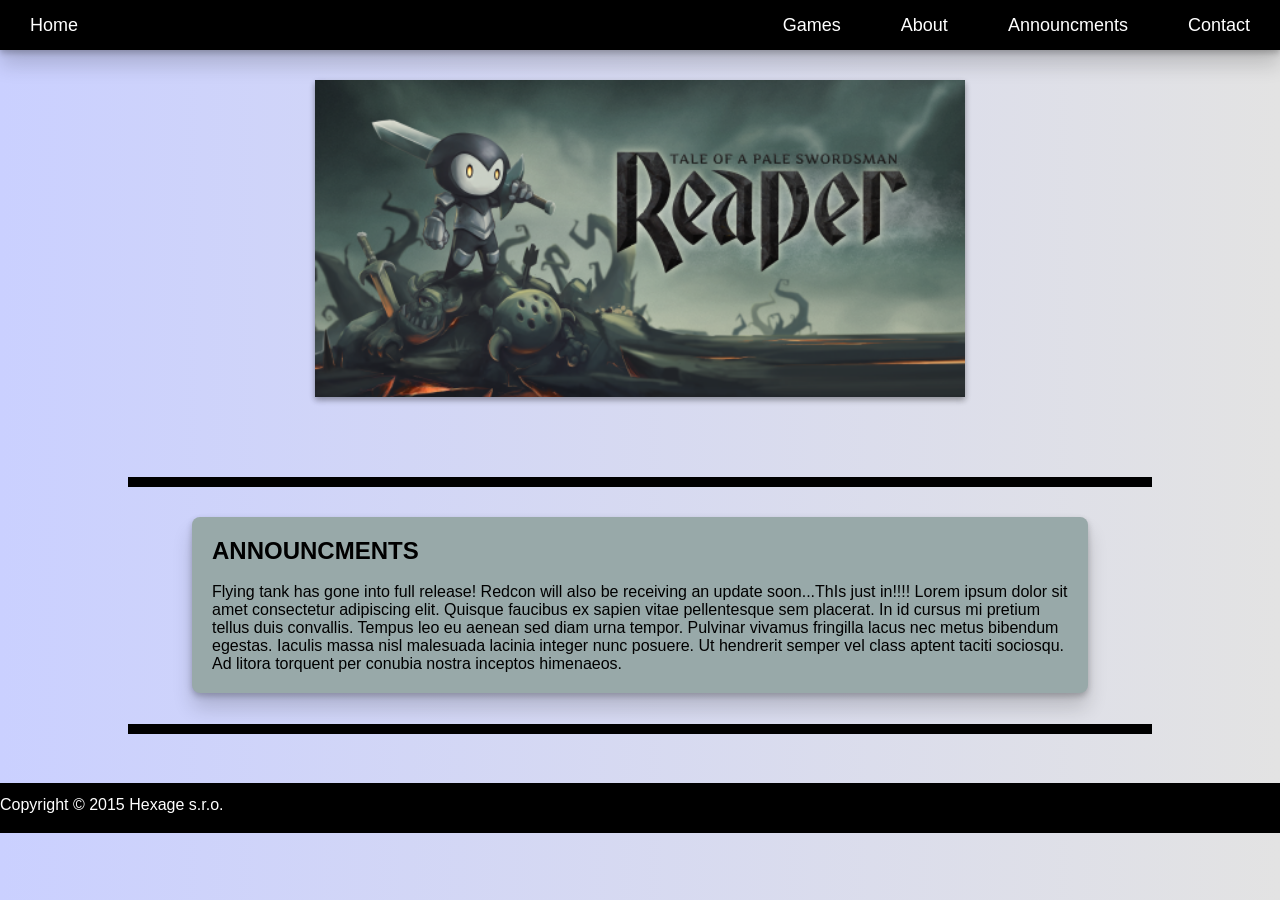
<file: index.html>
<!DOCTYPE html>

<html lang="en">

<head>
 
 <meta charset="UTF-8">
 <meta name="viewport" content="width=device-width,initial-scale=1.0"> <!--add this to all other slides-->
 <link rel="stylesheet" href="style.css">

 <title>Hexage</title>

</head>

<body>
 <header>
   <div class ="flex-menu"><a href="index.html">hexage</a></div>

   <div class = "hamburger">
     <div class = "bar"></div>
     <div class = "bar"></div>
     <div class = "bar"></div>
   </div>

 </header>

 <nav> <!--should become a burger menu when on mobile-->
   <ul class ="nav-list">
    <li class = "nav-item"><a href="index.html">Home</a></li>
    <li class="nav-item dropdown">
         <a href="#">Games</a>
         <ul class="dropdown-menu">
            <li><a href="flyingtank.html">Flying Tank</a></li>
            <li><a href="reaper.html">Reaper</a></li>
            <li><a href="redcon.html">REDCON</a></li>
            <li><a href="ritual.html">Ritual</a></li>            
         </ul>
      </li>
    <li class = "nav-item"><a href="about.html">About</a></li>
    <li class = "nav-item"><a href="news.html">Announcments</a></li>
    <li class = "nav-item"><a href="contact.html">Contact</a></li>
   </ul>
 </nav>

 

 <main>
   <div class="content">
    <a id="slide-link" href="#">
     <img src="#" id="content-img" alt="Thumbnail1" class="content-img" width="650">
    </a>
   </div>
   
   <div class="barrier"></div>
   
   <a href="news.html" class="news-link"></a>

     <article class="news-box" id="article1">
      <h1>ANNOUNCMENTS</h1><br>
      <P>Flying tank has gone into full release! Redcon will also be receiving an update soon...ThIs just in!!!! Lorem ipsum dolor sit amet consectetur adipiscing elit. Quisque faucibus ex sapien vitae pellentesque sem placerat. In id cursus mi pretium tellus duis convallis. Tempus leo eu aenean sed diam urna tempor. Pulvinar vivamus fringilla lacus nec metus bibendum egestas. Iaculis massa nisl malesuada lacinia integer nunc posuere. Ut hendrerit semper vel class aptent taciti sociosqu. Ad litora torquent per conubia nostra inceptos himenaeos.</P>
     </article>

   

   <div class="barrier2"></div>
 </main>

<footer>
 <p>Copyright © 2015 Hexage s.r.o.</p>
</footer>
<!--link javascript with the <script> tag, make sure to link at the bottom of the page within the body
    to make sure it is executed after the page loads. You could also use the "defer" attribute to do the same thing-->
<script src="scripts/main.js"></script>

</body>

</html>
</file>
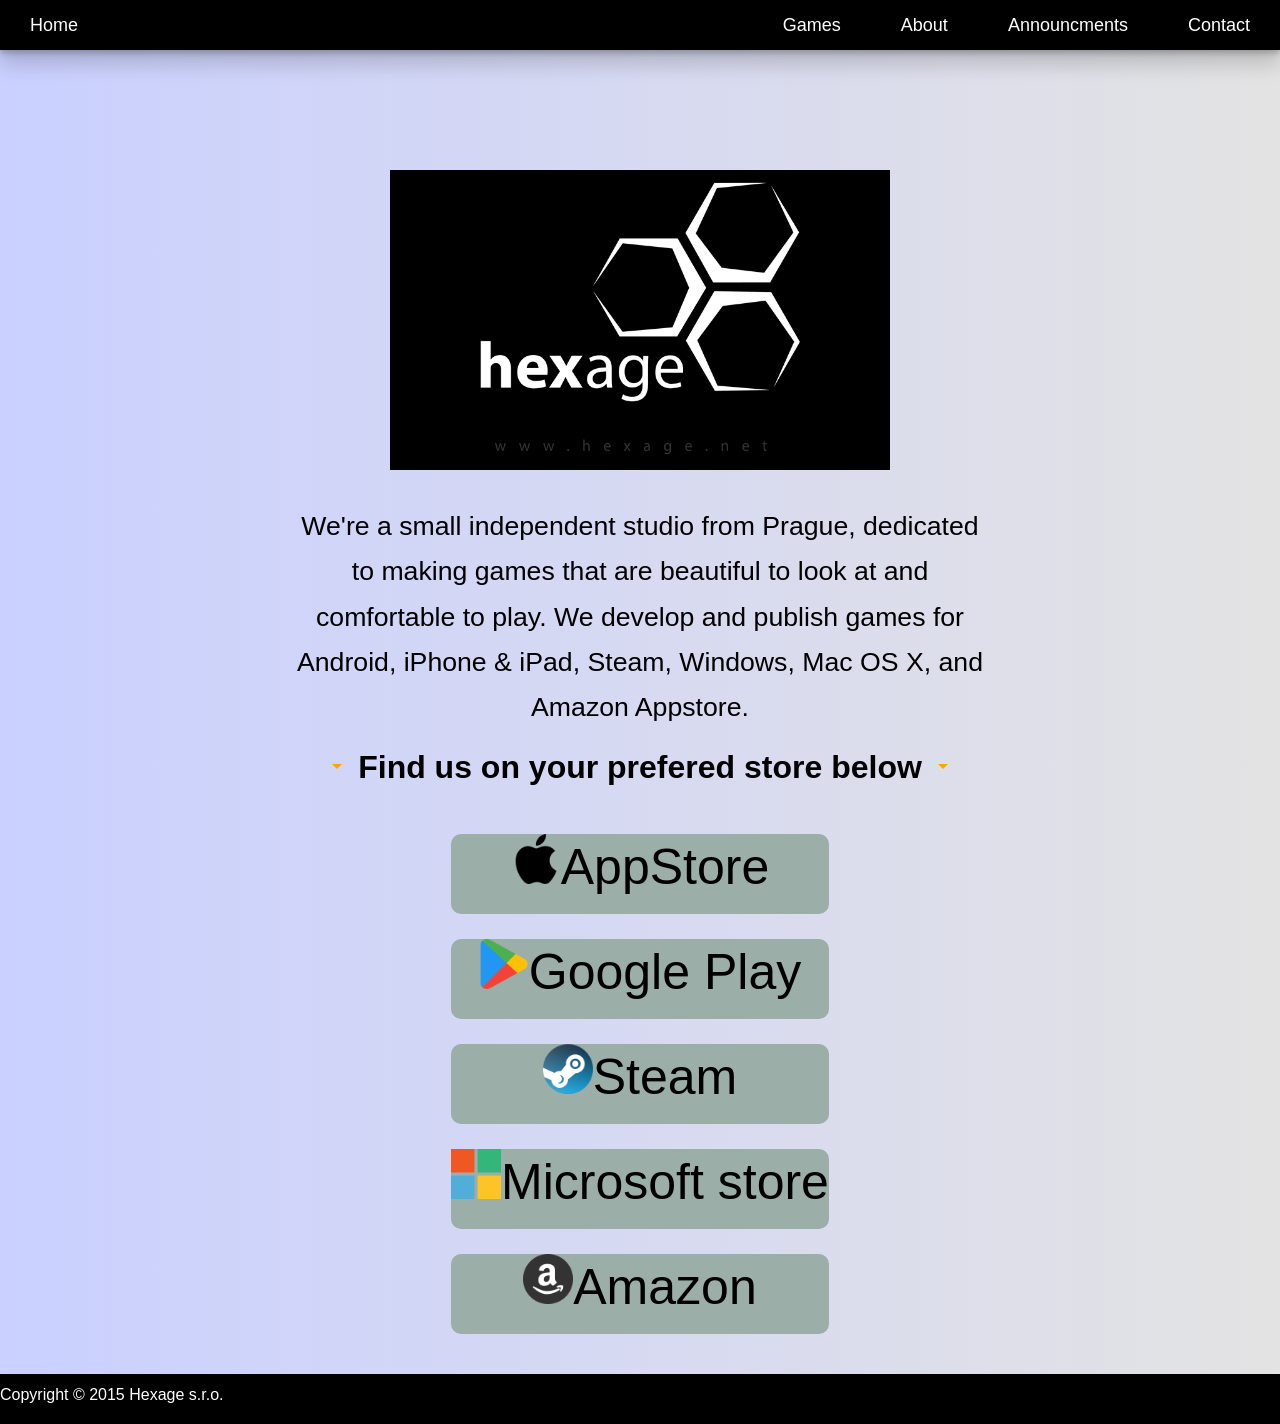
<file: about.html>
<!DOCTYPE html>

<html lang="en">

<head>
 
 <meta charset="UTF-8">
 <meta name="viewport" content="width=device-width,initial-scale=1.0">
 
 <title>About Hexage</title>
 

 <link rel="stylesheet" href="https://fonts.googleapis.com/css2?family=Material+Symbols+Outlined:opsz,wght,FILL,GRAD@24,400,0,0&icon_names=arrow_drop_down">
 <link rel="stylesheet" href="style.css">
</head>

<body class="about-body">

 <header>
    <div class ="flex-menu"><a href="index.html">hexage</a></div>

    <div class = "hamburger">
      <div class = "bar"></div>
      <div class = "bar"></div>
      <div class = "bar"></div>
    </div>

 </header>

 <nav>
    <ul class ="nav-list">
      <li class = "nav-item"><a href="index.html">Home</a></li>
      <li class="nav-item dropdown">
         <a href="#">Games</a>
         <ul class="dropdown-menu">
            <li><a href="flyingtank.html">Flying Tank</a></li>
            <li><a href="reaper.html">Reaper</a></li>
            <li><a href="redcon.html">REDCON</a></li>
            <li><a href="ritual.html">Ritual</a></li>            
         </ul>
      </li>
      <li class = "nav-item"><a href="about.html">About</a></li>
      <li class = "nav-item"><a href="news.html">Announcments</a></li>
      <li class = "nav-item"><a href="contact.html">Contact</a></li>
    </ul>
  </nav>

 <main class="about-page">
    <div class="about-logo"><img src="Key_art/splash_hexage.png" alt="logo" width="500"></div>
    <p>We're a small independent studio from Prague, dedicated to making games that are beautiful to look at and comfortable to play. We develop and publish games for Android, iPhone & iPad, Steam, Windows, Mac OS X, and Amazon Appstore.</p><br>
    <h1><span style="color:orange" class="material-symbols-outlined">arrow_drop_down</span> Find us on your prefered store below <span style="color:orange" class="material-symbols-outlined">arrow_drop_down</span></h1><br>

    <div class="about-links">
      <ul class="al-list">
        <li class="link-box"><a href="https://apps.apple.com/us/developer/david-peroutka/id317379085"><img src="Key_art/apple-logo.png" alt="apple">AppStore</a></li>
        <li class="link-box"><a href="https://play.google.com/store/apps/dev?id=5846405876444943676"><img src="Key_art/google-play.png" alt="google">Google Play</a></li>
        <li class="link-box"><a href="https://store.steampowered.com/developer/hexage"><img src="Key_art/social.png" alt="steam">Steam</a></li>
        <li class="link-box"><a href="https://apps.microsoft.com/search/publisher?name=David+Peroutka&hl=en-US&gl=BW"><img src="Key_art/microsoft.png" alt="windows">Microsoft store</a></li>
        <li class="link-box"><a href="https://www.amazon.com/s?i=mobile-apps&rh=p_4%3AHexage&search-type=ss"><img src="Key_art/amazon.png" alt="jeffBezos">Amazon</a></li>
      </ul>
    </div>

 </main>

 <footer>
  <p>Copyright © 2015 Hexage s.r.o.</p> 
 </footer>
 <script src="scripts/main.js"></script>

</body>

</html>
</file>
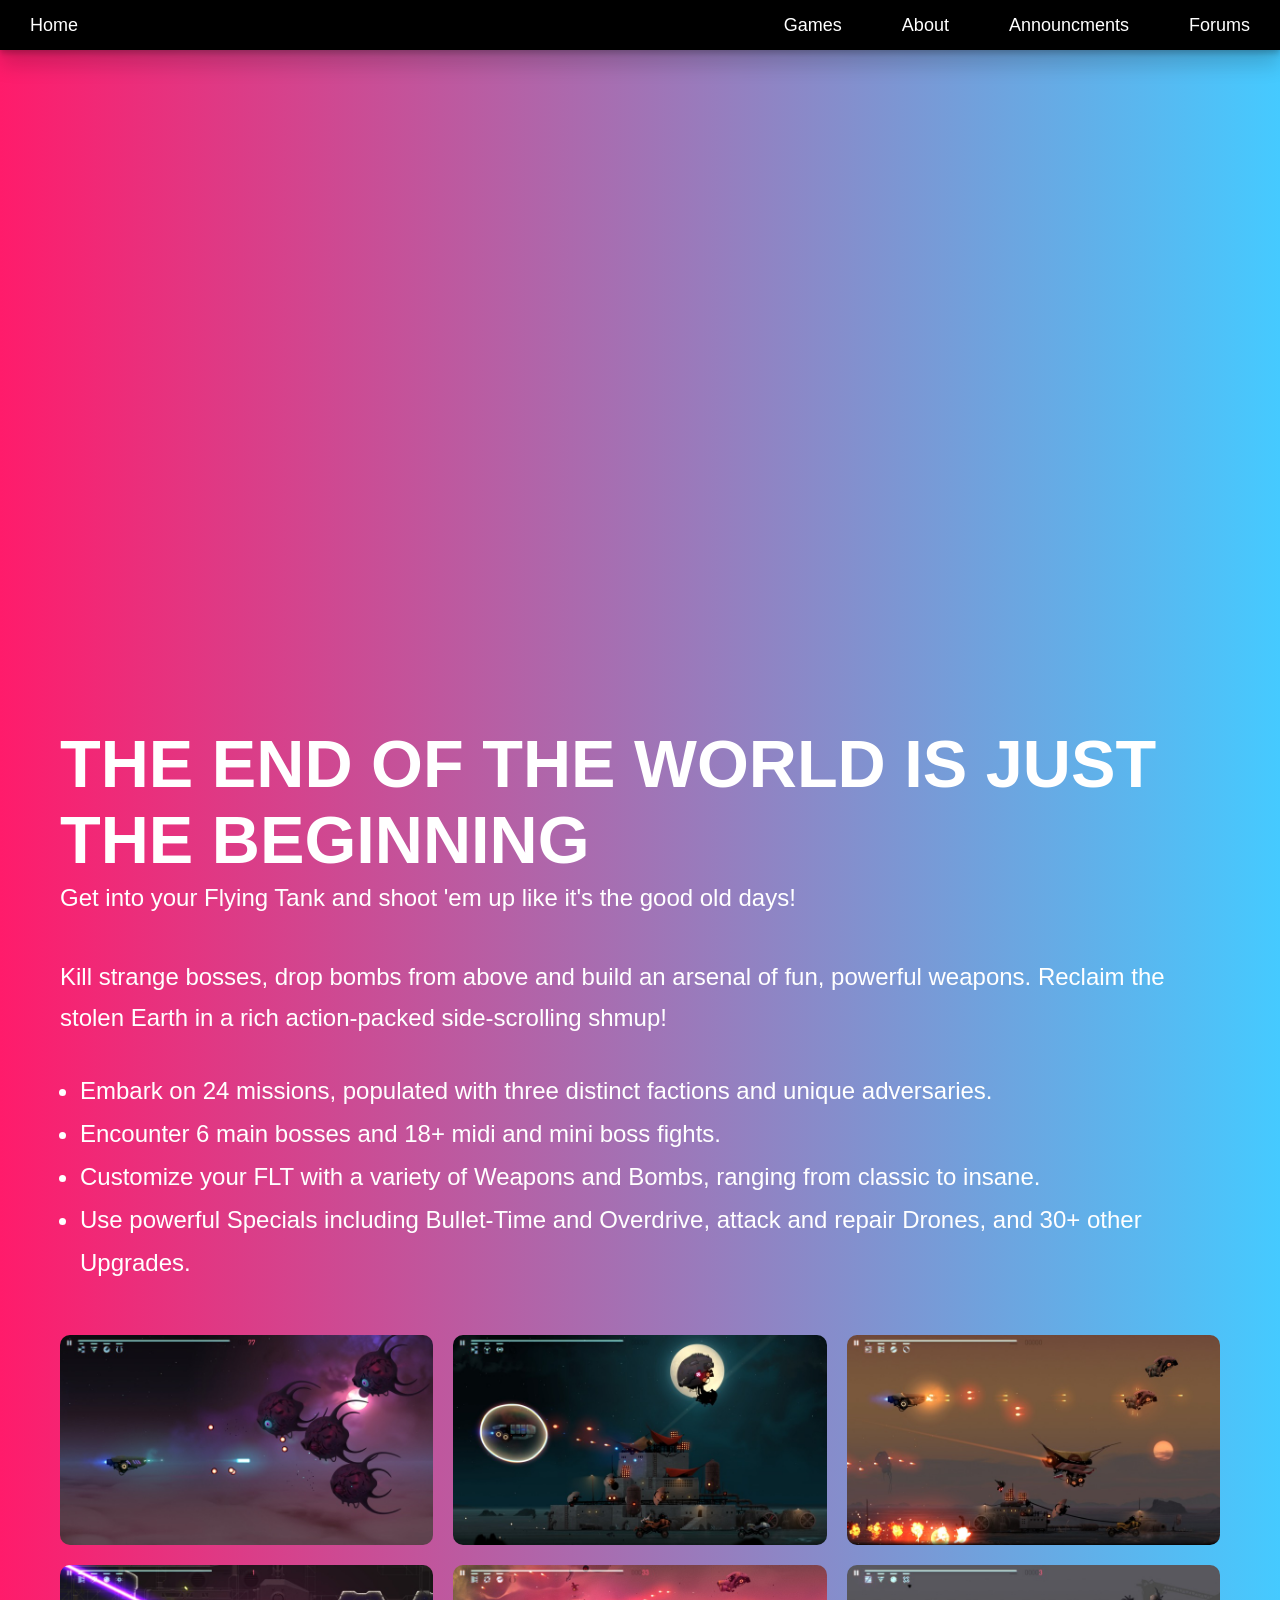
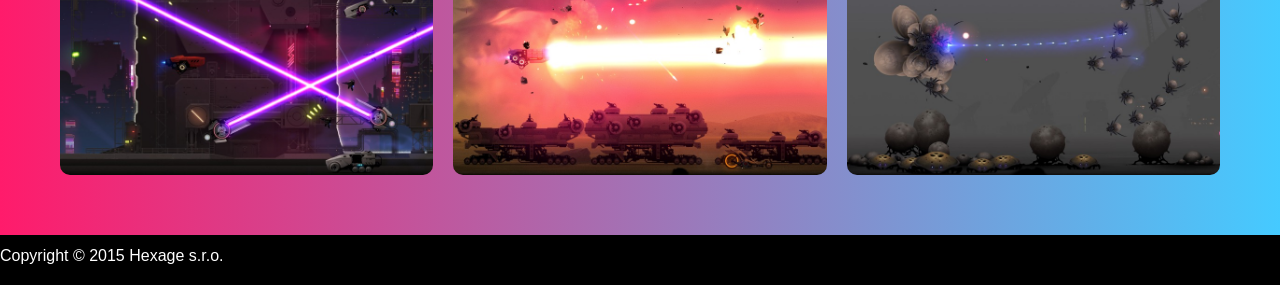
<file: flyingtank.html>
<!DOCTYPE html>

<html lang="en">

<head>
 
 <meta charset="UTF-8">
 <meta name="viewport" content="width=device-width,initial-scale=1.0">
 
 <title>flyingtank</title>
 
 <link rel="stylesheet" href="style.css">

</head>

<body class="game-body-flt">
    
 <header>
 <div class ="flex-menu"><a href="index.html">hexage</a></div>

 <div class = "hamburger">
    <div class = "bar"></div>
    <div class = "bar"></div>
    <div class = "bar"></div>
 </div>
 
 </header>

 <nav> 
     <ul class ="nav-list">
      <li class = "nav-item"><a href="index.html">Home</a></li>
      <li class="nav-item dropdown">
         <a href="#">Games</a>
         <ul class="dropdown-menu">
            <li><a href="flyingtank.html">Flying Tank</a></li>
            <li><a href="reaper.html">Reaper</a></li>
            <li><a href="redcon.html">REDCON</a></li>
            <li><a href="ritual.html">Ritual</a></li>            
         </ul>
      </li>
      <li class = "nav-item"><a href="about.html">About</a></li>
      <li class = "nav-item"><a href="news.html">Announcments</a></li>
      <li class = "nav-item"><a href="contact.html">Forums</a></li>
     </ul>  
 </nav>

 <main class="game-content">

    <section class="video">
    <iframe width="560" height="315" src="https://www.youtube.com/embed/xkf701ZpG50?si=AF6myyOMQwy_91hk" title="YouTube video player" frameborder="0" allow="accelerometer; autoplay; clipboard-write; encrypted-media; gyroscope; picture-in-picture; web-share" referrerpolicy="strict-origin-when-cross-origin" allowfullscreen></iframe>
    </section>

     <h1>THE END OF THE WORLD IS JUST THE BEGINNING</h1>
     <p>Get into your Flying Tank and shoot 'em up like it's the good old days!</p><br>
     <p>Kill strange bosses, drop bombs from above and build an arsenal of fun, powerful weapons. Reclaim the stolen Earth in a rich action-packed side-scrolling shmup!</p>

     <ul>
        <li>Embark on 24 missions, populated with three distinct factions and unique adversaries.</li>
        <li>Encounter 6 main bosses and 18+ midi and mini boss fights.</li>
        <li>Customize your FLT with a variety of Weapons and Bombs, ranging from classic to insane.</li>
        <li>Use powerful Specials including Bullet-Time and Overdrive, attack and repair Drones, and 30+ other Upgrades.</li>
     </ul>

    <section class="gallery">
        <img src="Key_art/flt_A.jpeg" alt="screenshot1">
        <img src="Key_art/flt_B.jpeg" alt="screenshot2">
        <img src="Key_art/flt_C.jpeg" alt="screenshot3">

        <img src="Key_art/flt_D.jpeg" alt="screenshot4">
        <img src="Key_art/flt_E.jpeg" alt="screenshot5">
        <img src="Key_art/flt_F.jpeg" alt="screenshot6">
    </section>
 

</main>

 <footer>
 <p>Copyright © 2015 Hexage s.r.o.</p>
 </footer>
 <script src="scripts/main.js"></script>
 <script src="https://www.youtube.com/iframe_api"></script>
</body>


</html>
</file>
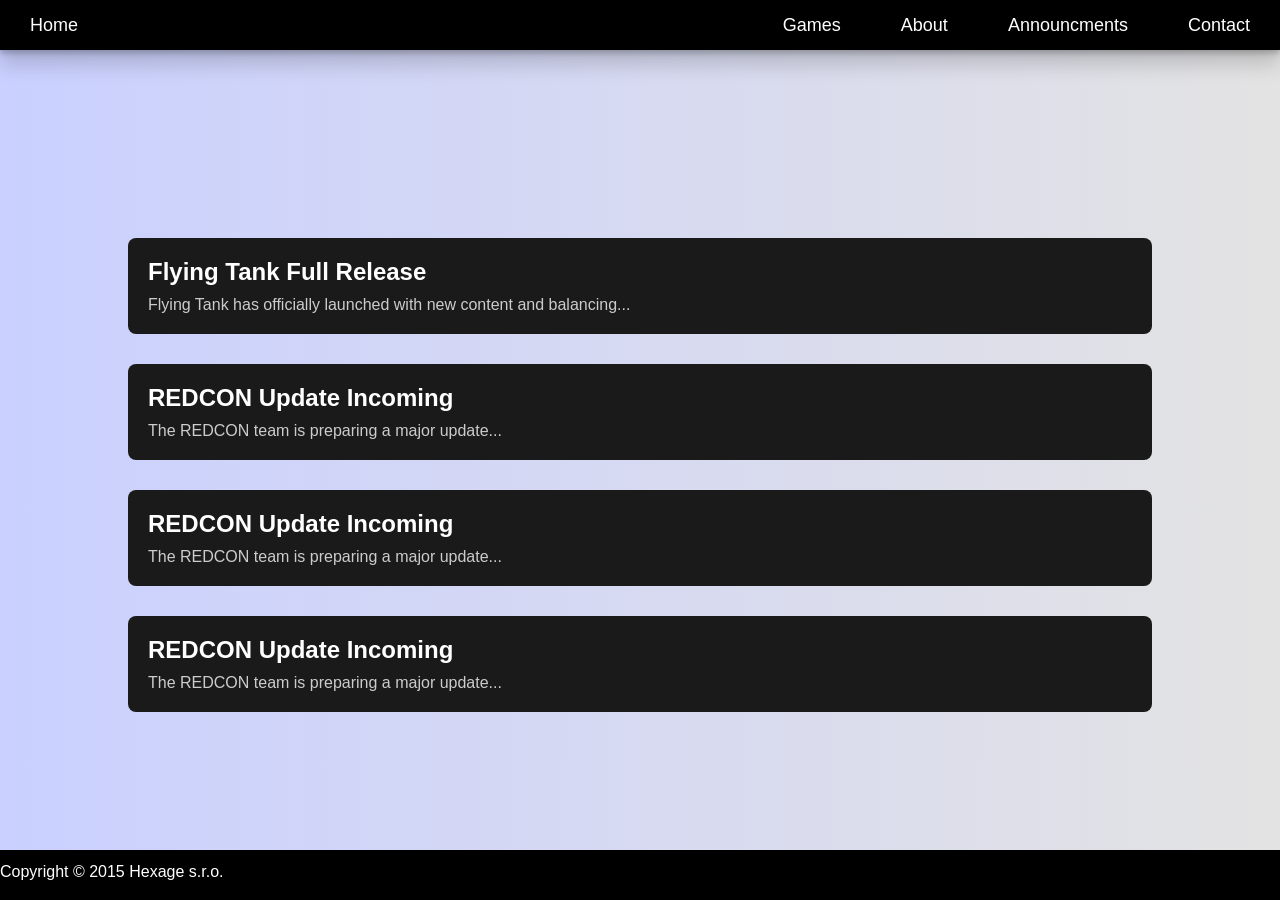
<file: news.html>
<!DOCTYPE html>

<html lang="en">

<head>
 
 <meta charset="UTF-8">
 <meta name="viewport" content="width=device-width,initial-scale=1.0">
 
 <title>Announcments</title>
 
 <link rel="stylesheet" href="style.css">

</head>

<body>
    
    <header>
     <div class ="flex-menu"><a href="index.html">hexage</a></div>

     <div class = "hamburger">
      <div class = "bar"></div>
      <div class = "bar"></div>
      <div class = "bar"></div>
     </div>
     

    </header>

    <nav>
     <ul class ="nav-list">
      <li class = "nav-item"><a href="index.html">Home</a></li>
      <li class="nav-item dropdown">
         <a href="#">Games</a>
         <ul class="dropdown-menu">
            <li><a href="flyingtank.html">Flying Tank</a></li>
            <li><a href="reaper.html">Reaper</a></li>
            <li><a href="redcon.html">REDCON</a></li>
            <li><a href="ritual.html">Ritual</a></li>            
         </ul>
      </li>
      <li class = "nav-item"><a href="about.html">About</a></li>
      <li class = "nav-item"><a href="news.html">Announcments</a></li>
      <li class = "nav-item"><a href="contact.html">Contact</a></li>
     </ul>
    </nav>

    <main class="news-page">
        
        <article class="news-preview">

         <h2>Flying Tank Full Release</h2>

         <p class="preview-text">
             Flying Tank has officially launched with new content and balancing...
         </p>

        </article>

        <article class="news-preview">

         <h1>REDCON Update Incoming</h1>

         <p class="preview-text">
             The REDCON team is preparing a major update...
         </p>

        </article>

        <article class="news-preview">

         <h2>REDCON Update Incoming</h2>

         <p class="preview-text">
             The REDCON team is preparing a major update...
         </p>

        </article>

        <article class="news-preview">

         <h2>REDCON Update Incoming</h2>

         <p class="preview-text">
             The REDCON team is preparing a major update...
         </p>

        </article>

    </main>
    
   



 <footer>
 <p>Copyright © 2015 Hexage s.r.o.</p>
 </footer>
 <script src="scripts/main.js"></script>
</body>


</html>
</file>
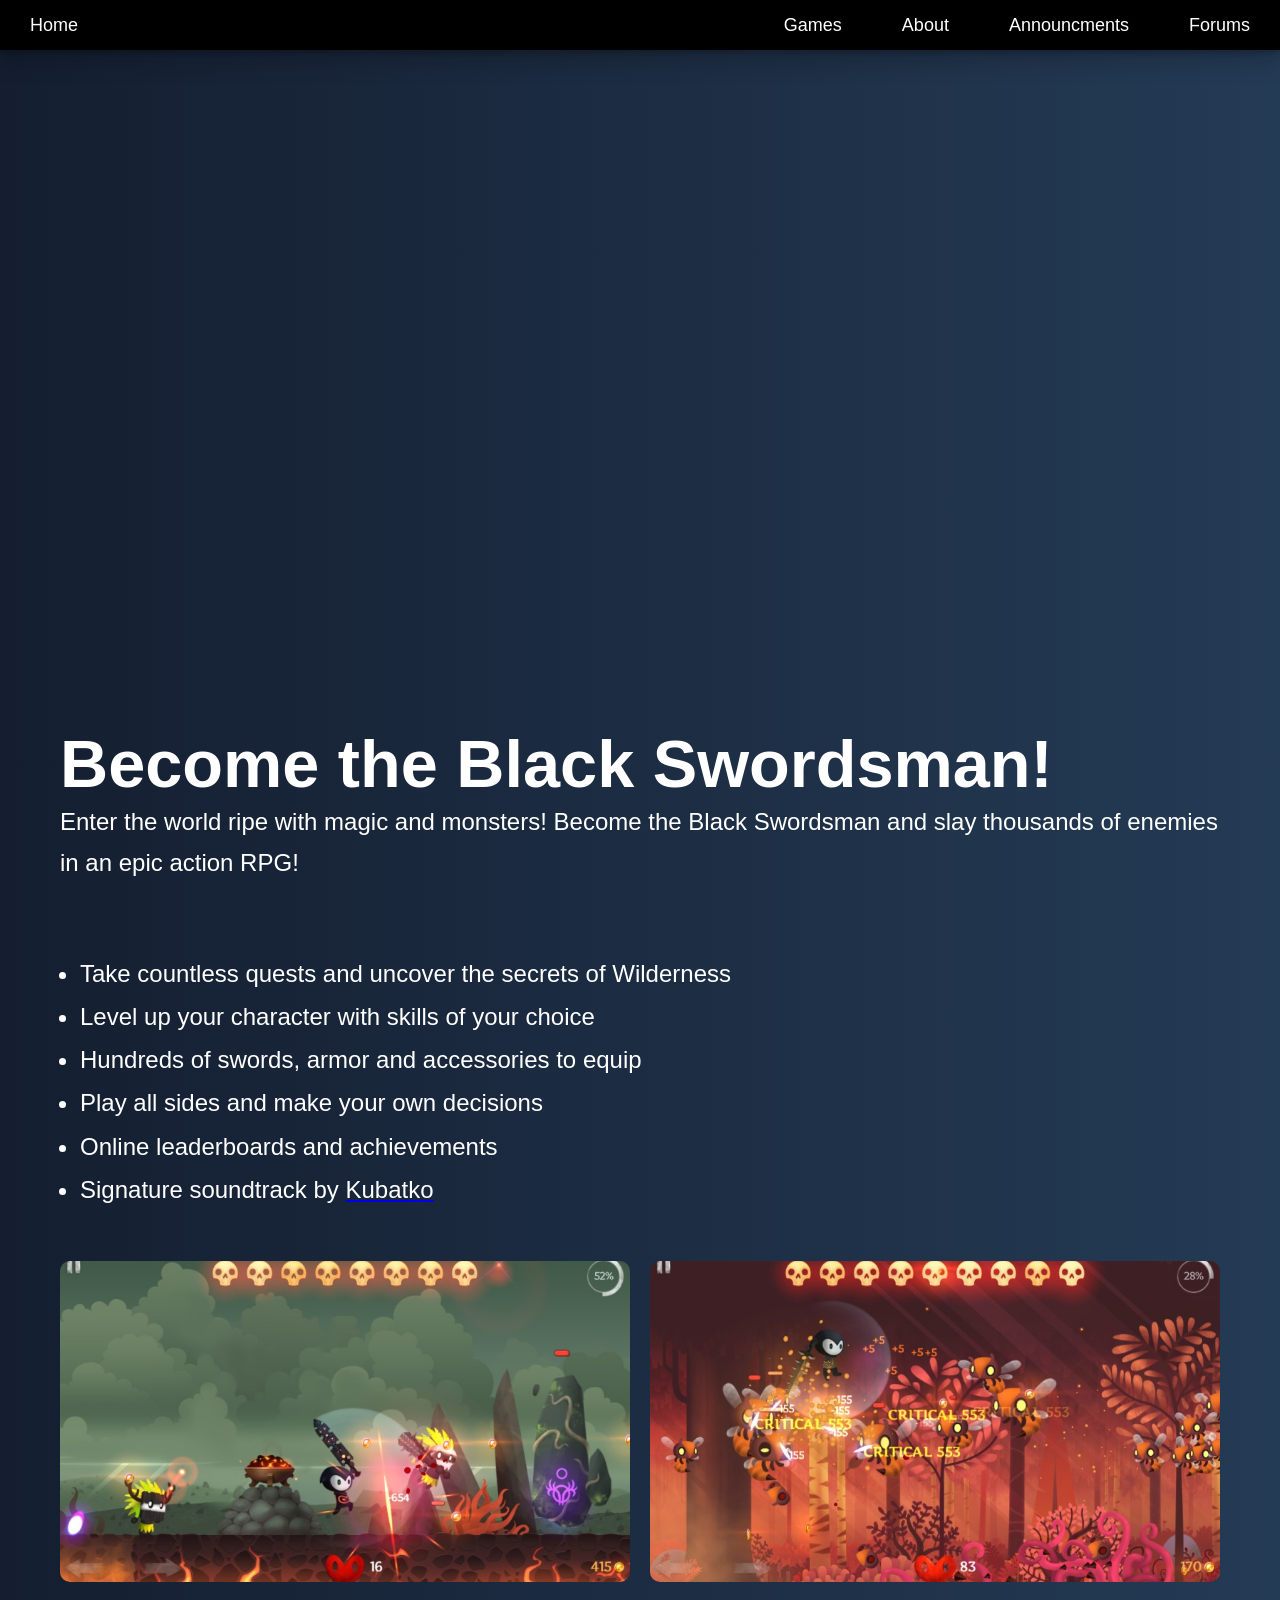
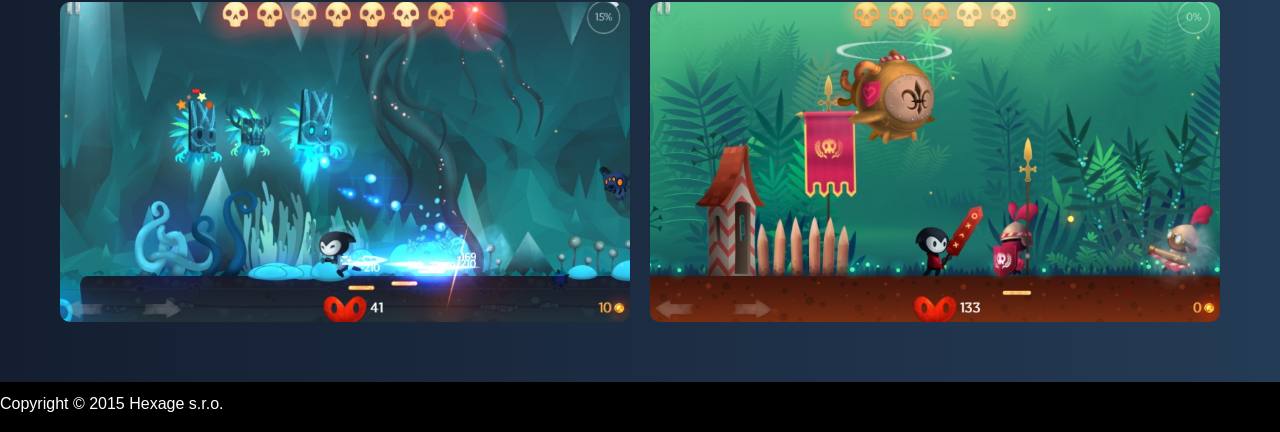
<file: reaper.html>
<!DOCTYPE html>

<html lang="en">

<head>
 
 <meta charset="UTF-8">
 <meta name="viewport" content="width=device-width,initial-scale=1.0">
 
 <title>reaper</title>
 
 <link rel="stylesheet" href="style.css">

</head>

<body class="game-body-reap">
    
 <header>
 <div class ="flex-menu"><a href="index.html">hexage</a></div>

 <div class = "hamburger">
    <div class = "bar"></div>
    <div class = "bar"></div>
    <div class = "bar"></div>
 </div>
 
 </header>

 <nav> 
     <ul class ="nav-list">
      <li class = "nav-item"><a href="index.html">Home</a></li>
      <li class="nav-item dropdown">
         <a href="#">Games</a>
         <ul class="dropdown-menu">
            <li><a href="flyingtank.html">Flying Tank</a></li>
            <li><a href="reaper.html">Reaper</a></li>
            <li><a href="redcon.html">REDCON</a></li>
            <li><a href="ritual.html">Ritual</a></li>            
         </ul>
      </li>
      <li class = "nav-item"><a href="about.html">About</a></li>
      <li class = "nav-item"><a href="news.html">Announcments</a></li>
      <li class = "nav-item"><a href="contact.html">Forums</a></li>
     </ul>  
 </nav>

 <main class="game-content">
<section class="video">
    <iframe width="560" height="315" src="https://www.youtube.com/embed/eBOuCtG3yno?si=KZGxF_ifsa36Cxdl" title="YouTube video player" frameborder="0" allow="accelerometer; autoplay; clipboard-write; encrypted-media; gyroscope; picture-in-picture; web-share" referrerpolicy="strict-origin-when-cross-origin" allowfullscreen></iframe>
 </section>

     <h1>Become the Black Swordsman!</h1>
     <p>Enter the world ripe with magic and monsters! Become the Black Swordsman and slay thousands of enemies in an epic action RPG!</p><br>
     <ul>
        <li>Take countless quests and uncover the secrets of Wilderness</li>
        <li>Level up your character with skills of your choice</li>
        <li>Hundreds of swords, armor and accessories to equip</li>
        <li>Play all sides and make your own decisions</li>
        <li>Online leaderboards and achievements</li>
        <li>Signature soundtrack by <a href="https://kubatko.bandcamp.com/track/if-i-fall-feat-karolina-tremko"><span style="text-decoration: none; color: white">Kubatko</span></a></li>
     </ul>
    <section class="gallery-reap">
        <img src="Key_art/reap_A.jpeg" alt="screenshot1">
        <img src="Key_art/reap_B.jpeg" alt="screenshot2">
        <img src="Key_art/reap_C.jpeg" alt="screenshot3">
        <img src="Key_art/reap_D.jpeg" alt="screenshot4">
    </section>
</main>

 <footer>
 <p>Copyright © 2015 Hexage s.r.o.</p>
 </footer>
 <script src="scripts/main.js"></script>
 <script src="https://www.youtube.com/iframe_api"></script>
</body>


</html>
</file>
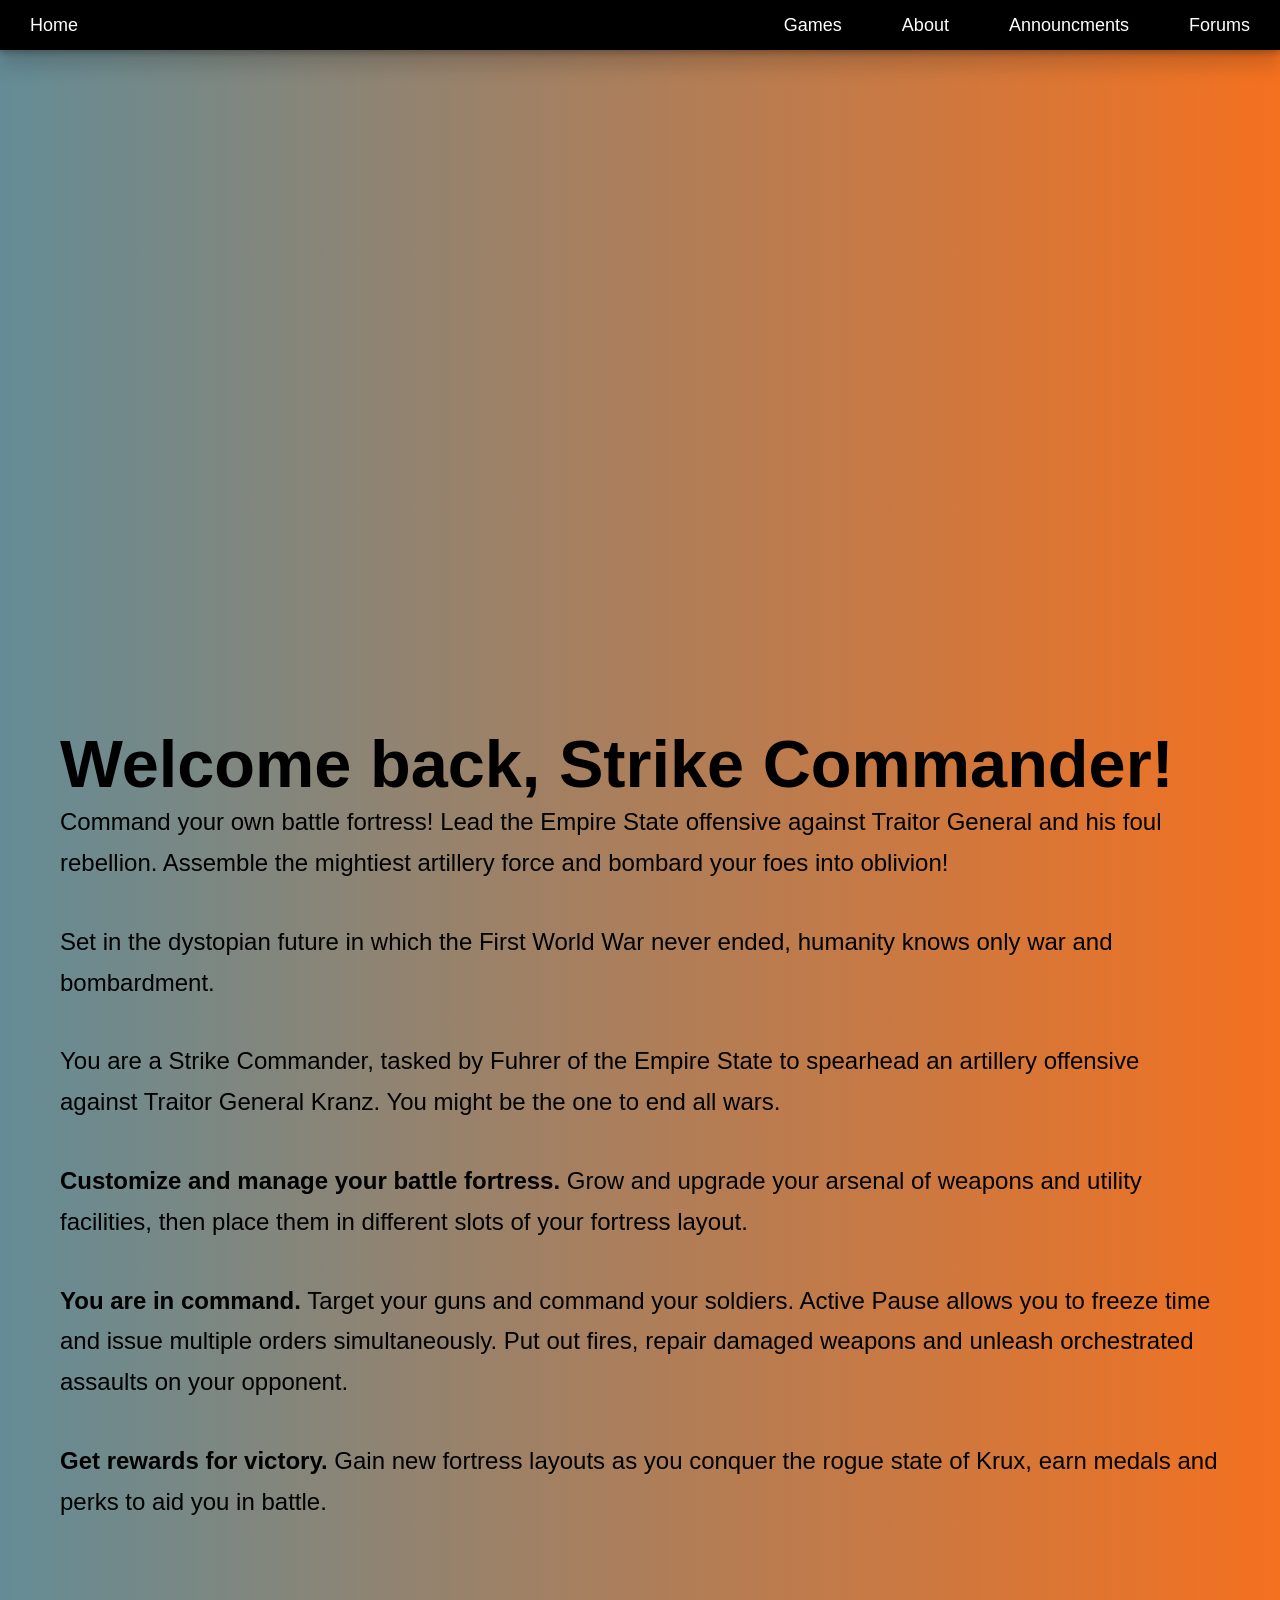
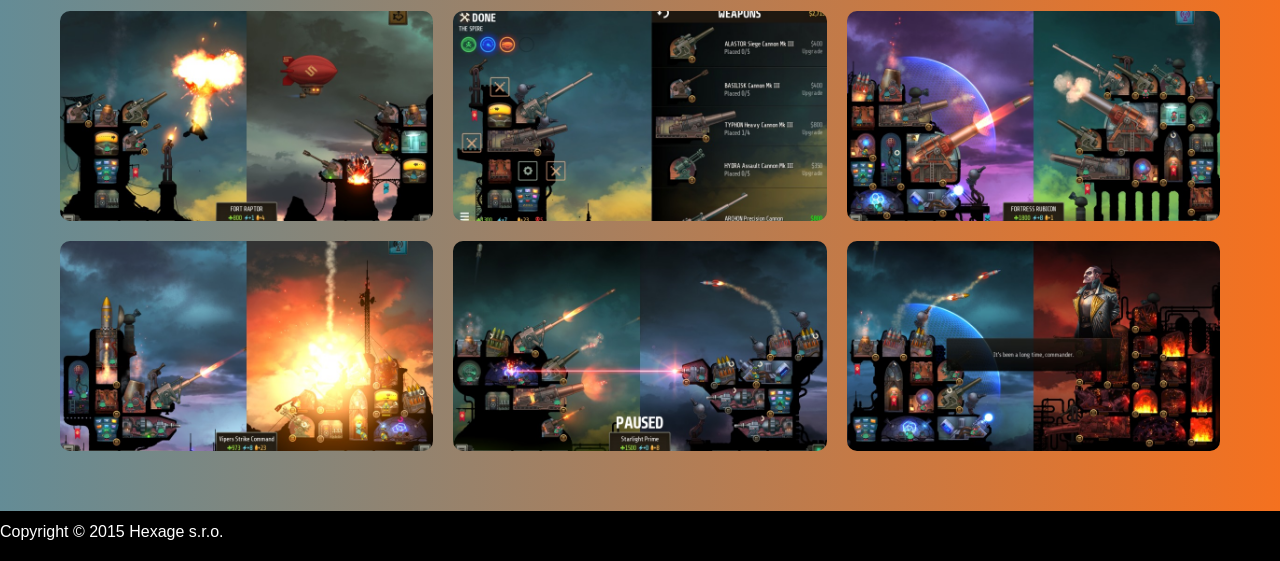
<file: redcon.html>
<!DOCTYPE html>

<html lang="en">

<head>
 
 <meta charset="UTF-8">
 <meta name="viewport" content="width=device-width,initial-scale=1.0">
 
 <title>redcon</title>
 
 <link rel="stylesheet" href="style.css">

</head>

<body class="game-body-red">
    
 <header>
 <div class ="flex-menu"><a href="index.html">hexage</a></div>

 <div class = "hamburger">
    <div class = "bar"></div>
    <div class = "bar"></div>
    <div class = "bar"></div>
 </div>
 
 </header>

 <nav> 
     <ul class ="nav-list">
      <li class = "nav-item"><a href="index.html">Home</a></li>
      <li class="nav-item dropdown">
         <a href="#">Games</a>
         <ul class="dropdown-menu">
            <li><a href="flyingtank.html">Flying Tank</a></li>
            <li><a href="reaper.html">Reaper</a></li>
            <li><a href="redcon.html">REDCON</a></li>
            <li><a href="ritual.html">Ritual</a></li>            
         </ul>
      </li>
      <li class = "nav-item"><a href="about.html">About</a></li>
      <li class = "nav-item"><a href="news.html">Announcments</a></li>
      <li class = "nav-item"><a href="contact.html">Forums</a></li>
     </ul>  
 </nav>

 <main class="game-content">
    <section class="video">
     <iframe width="560" height="315" src="https://www.youtube.com/embed/uA9VE_YEGRw?si=Z-rVZ46Y9OObq1hf" title="YouTube video player" frameborder="0" allow="accelerometer; autoplay; clipboard-write; encrypted-media; gyroscope; picture-in-picture; web-share" referrerpolicy="strict-origin-when-cross-origin" allowfullscreen></iframe>
    </section>
     
    <h1>Welcome back, Strike Commander!</h1>
     <p>Command your own battle fortress! Lead the Empire State offensive against Traitor General and his foul rebellion. Assemble the mightiest artillery force and bombard your foes into oblivion!</p><br>
     <p>Set in the dystopian future in which the First World War never ended, humanity knows only war and bombardment.</p><br>
     <p>You are a Strike Commander, tasked by Fuhrer of the Empire State to spearhead an artillery offensive against Traitor General Kranz. You might be the one to end all wars.</p><br>
     <p><b>Customize and manage your battle fortress.</b> Grow and upgrade your arsenal of weapons and utility facilities, then place them in different slots of your fortress layout.</p><br>
     <p><b>You are in command.</b> Target your guns and command your soldiers. Active Pause allows you to freeze time and issue multiple orders simultaneously. Put out fires, repair damaged weapons and unleash orchestrated assaults on your opponent.</p><br>
     <p><b>Get rewards for victory.</b> Gain new fortress layouts as you conquer the rogue state of Krux, earn medals and perks to aid you in battle.

</p><br>     
    <section class="gallery">
        <img src="Key_art/red_A.jpeg" alt="screenshot1">
        <img src="Key_art/red_B.jpeg" alt="screenshot2">
        <img src="Key_art/red_C.jpeg" alt="screenshot3">

        <img src="Key_art/red_D.jpeg" alt="screenshot4">
        <img src="Key_art/red_E.jpeg" alt="screenshot5">
        <img src="Key_art/red_F.jpeg" alt="screenshot6">
    </section>
</main>

 <footer>
 <p>Copyright © 2015 Hexage s.r.o.</p>
 </footer>
 <script src="scripts/main.js"></script>
 <script src="https://www.youtube.com/iframe_api"></script>
</body>


</html>
</file>
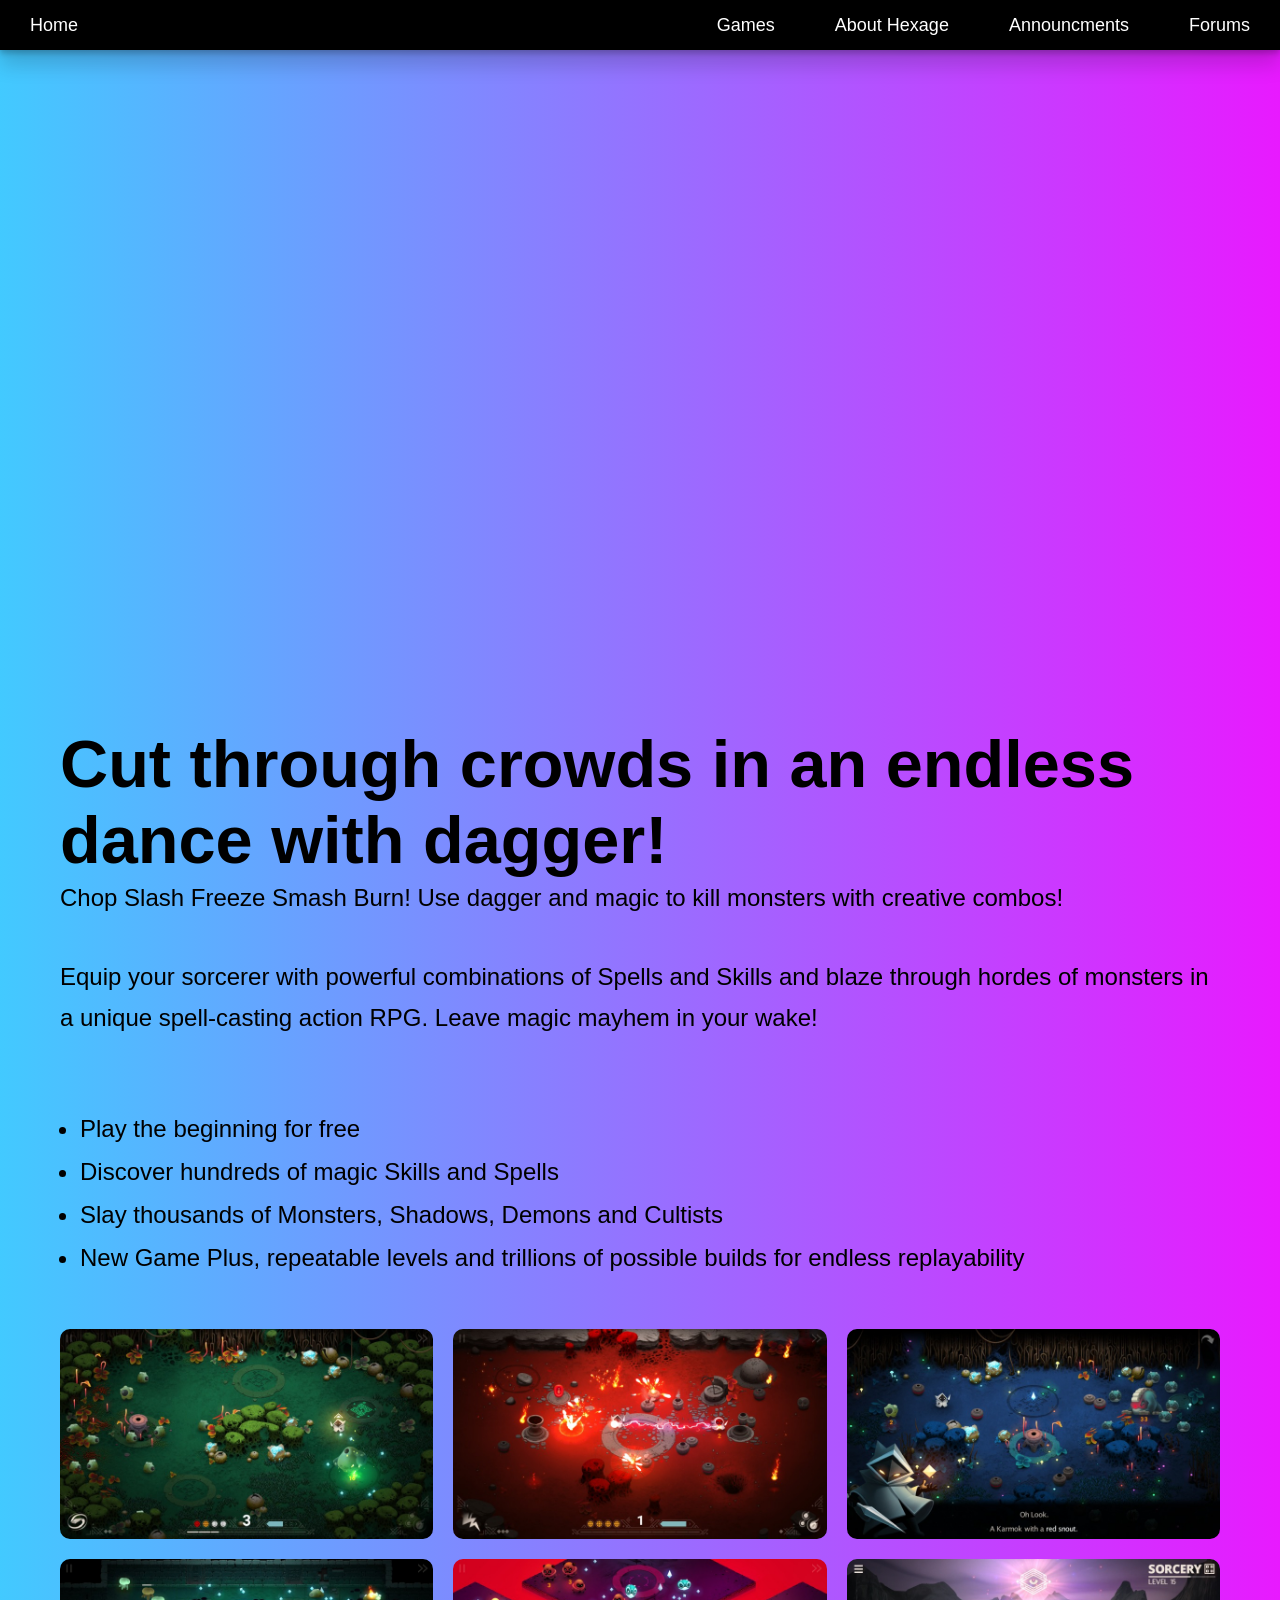
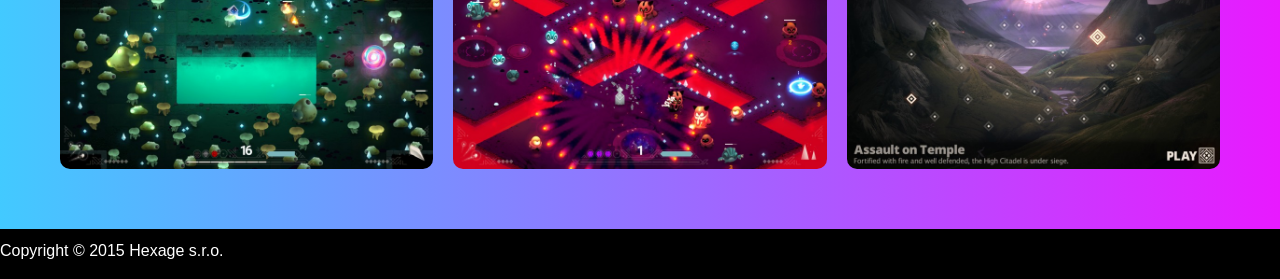
<file: ritual.html>
<!DOCTYPE html>

<html lang="en">

<head>
 
 <meta charset="UTF-8">
 <meta name="viewport" content="width=device-width,initial-scale=1.0">
 
 <title>ritual</title>
 
 <link rel="stylesheet" href="style.css">

</head>

<body class="game-body-rit">
    
 <header>
 <div class ="flex-menu"><a href="index.html">hexage</a></div>

 <div class = "hamburger">
    <div class = "bar"></div>
    <div class = "bar"></div>
    <div class = "bar"></div>
 </div>
 
 </header>

 <nav> 
     <ul class ="nav-list">
      <li class = "nav-item"><a href="index.html">Home</a></li>
      <li class="nav-item dropdown">
         <a href="#">Games</a>
         <ul class="dropdown-menu">
            <li><a href="flyingtank.html">Flying Tank</a></li>
            <li><a href="reaper.html">Reaper</a></li>
            <li><a href="redcon.html">REDCON</a></li>
            <li><a href="ritual.html">Ritual</a></li>            
         </ul>
      </li>
      <li class = "nav-item"><a href="about.html">About Hexage</a></li>
      <li class = "nav-item"><a href="news.html">Announcments</a></li>
      <li class = "nav-item"><a href="contact.html">Forums</a></li>
     </ul>  
 </nav>

 <main class="game-content">
    <section class="video">
     <iframe width="560" height="315" src="https://www.youtube.com/embed/7-Mm6PDdbis?si=adSvRkC26rbPa94b" title="YouTube video player" frameborder="0" allow="accelerometer; autoplay; clipboard-write; encrypted-media; gyroscope; picture-in-picture; web-share" referrerpolicy="strict-origin-when-cross-origin" allowfullscreen></iframe>
    </section>

     <h1>Cut through crowds in an endless dance with dagger!</h1>
     <p>Chop Slash Freeze Smash Burn! Use dagger and magic to kill monsters with creative combos!</p><br>
     <p>Equip your sorcerer with powerful combinations of Spells and Skills and blaze through hordes of monsters in a unique spell-casting action RPG. Leave magic mayhem in your wake!</p><br>

     <ul>
        <li>Play the beginning for free</li>
        <li>Discover hundreds of magic Skills and Spells</li>
        <li> Slay thousands of Monsters, Shadows, Demons and Cultists</li>
        <li>New Game Plus, repeatable levels and trillions of possible builds for endless replayability</li> 
     </ul>
    <section class="gallery">
        <img src="Key_art/rit_A.jpeg" alt="screenshot1">
        <img src="Key_art/rit_B.jpeg" alt="screenshot1">
        <img src="Key_art/rit_C.jpeg" alt="screenshot1">

        <img src="Key_art/rit_D.jpeg" alt="screenshot1">
        <img src="Key_art/rit_E.jpeg" alt="screenshot1">
        <img src="Key_art/rit_F.jpeg" alt="screenshot1">
    </section>
</main>


 <footer>
 <p>Copyright © 2015 Hexage s.r.o.</p>
 </footer>
 <script src="scripts/main.js"></script>
 <script src="https://www.youtube.com/iframe_api"></script>
</body>


</html>
</file>
<file: style.css>
/*  universal styles */
* {
    margin: 0;
    padding: 0;
    font-family: "Roboto", "Helvetica Neue", Arial, sans-serif;
}

body {
    min-height: 100vh;
    /* THE 2 below this fixed footer floating in the middle of the page*/
    display: flex;
    flex-direction: column;
    background: linear-gradient(90deg, #CAD0FF, #E3E3E3);
    transition: background-color 0.6s ease;
    /* background color testing */
    /*background: linear-gradient(90deg, #3F3F42, #5D5D3C);*/
    /*background: linear-gradient(90deg, #B8E9D4, #F4985A, #12243F);*/
     /*background: linear-gradient(90deg, hsla(192, 20%, 49%, 1) 0%, hsla(23, 91%, 54%, 1) 100%); 
   redcon?*/
    /* background: linear-gradient(90deg, #FF1B6B, #45CAFF); flying tank*/
    /*background: linear-gradient(90deg, #EBF4F5, #B5C6E0); reaper*/
    /*background: linear-gradient(90deg, hsla(197, 100%, 63%, 1) 0%, hsla(294, 100%, 55%, 1) 100%);
     good with ritual */
}

.about-body {
    background-color: linear-gradient(90deg, #3F3F42, #5D5D3C);
}
footer {
    background-color: black;
    color: white;
    height: 50px;
    position: relative;
    
}
 

footer p {
   justify-self: center;
   margin-bottom: 0;
   margin-top: 1%;
}

/* vvv header styles vvv */
.flex-menu {
    display: none;
}

.flex-menu a {
    text-decoration: none;
    color: white;
}

.key-art-splash {
   display: flex;
   justify-content: center;
}

.key-art-splash-left {
    display: flex;
    justify-content: left;
}

.key-art-splash-right {
    display: flex;
    justify-content: right;
}
/* ^^^ header styles ^^^ */

/* vvv navigation bar styles vvv */
nav {
    background-color: black;
    padding: 0;
    margin: 0;
    transition: all 0.4s ease-in-out;
    box-shadow: rgba(0, 0, 0, 0.16) 0px 15px 20px, rgba(0, 0, 0, 0.23) 0px 3px 6px;
}

.nav--open {
    transform: translate(0) !important;
}

.hamburger--open .bar:nth-child(1) {
    transform: translateY(8px) rotate(45deg);
}

.hamburger--open .bar:nth-child(2) {
    opacity: 0;
}

.hamburger--open .bar:nth-child(3) {
    transform: translateY(-8px) rotate(-45deg);
}
.nav-list {
    width: 100%;
    list-style: none;
    display: flex;
    justify-content: flex-end;
    margin-right: auto;
}

.nav-item {
    min-height: 50px;
}

nav a {
    height: 100%;
    padding: 0 30px;
    color: white;
    text-decoration: none;
    display: flex;
    align-items: center;
    font-size: large;
    transition: all 0.4s;
}

nav a:hover {
    color: yellow;
}

.hamburger {
    display: none;
}

.bar {
    height: 3px;
    width: 27px;
    background: orange;
    margin: 5px 0;
    transition: all 0.4s ease-in-out;
}

nav li:first-child {
    margin-right: auto;
}

.dropdown {
    position: relative;
}

.dropdown-menu {
    position: absolute;
    top: 100%;
    background-color: black;
    list-style: none;
    min-width: 220px;
    display: none;
    padding: 0;
    margin: 0;
    z-index: 9999;
}

.dropdown-menu li {
    width: 100%;
    color: white;
    
}

.dropdown-menu a {
    padding: 15px 20px;
    display: flex;
    position: inherit;
    column-gap: 30px;
    width: 100%;
    box-sizing: border-box;
   
  
}

.dropdown:hover .dropdown-menu {
    display: block;
}

@media (max-width: 800px) {
    main {
        position: relative;

    }

    header {
        display: flex;
        background-color: black;
        padding: 30px 20px;
        min-width: 100vw;
        justify-content: space-between;  
        position:fixed;
        top: 0;
        right: 0;
        z-index: 9999; /* this fixed issues with content appearing infront of the header when scrolling on mobile*/
    }

    nav {
        position: fixed;
        background-color: black;
        width: 100%;
        display: flex;
        right: 0;
        top: 70px;
        transform: translateX(100%);
        z-index: 9998;
        box-shadow: rgba(0, 0, 0, 0.16) 0px 15px 20px, rgba(0, 0, 0, 0.23) 0px 3px 6px;
    }
   
    .nav-list {
        margin-right: 10px;
        flex-direction: column;
        align-items: center;
        padding: 25px 0 10px;
    }

    nav li {
        justify-content: center;
    }

    nav li:first-child {
        display: none;
        
    }

    .hamburger {
        display: block;
        cursor: pointer;
        position: absolute;
        right: 20px;
        top: 15px;
    }

    .key-art-splash {
        display: none;
    }

    body {
        padding-top: 100px;
    }

   

    .flex-menu {
        display: flex;
        
        
    }

    .flex-menu a {
        font-size: large;
        position: absolute;
        top: 20px;
        left: 60px;
    }

    

    article {
        top: 100%;
        left: 0;
    }

    footer p {
        margin-top: 2%;
    }

    .about-logo  {
        
        height: auto;
        display: block;

        justify-content: center;
    }
}

@media (max-width: 400px) {
 .gallery .gallery-reap {
    grid-template-columns:repeat(1, 1fr);
 }
}
/* ^^^ navigation bar styles ^^^ */

/* vvv slideshow styles vvv */


.content {
    width: 65%;
    display: flex;
    justify-content: center;
    padding: 30px;
    margin: 0 auto;
    position: relative;
    z-index: 1;
}

.content-img {
    object-fit:contain;
    display: flex;
    box-shadow: rgba(0, 0, 0, 0.16) 0px 3px 6px, rgba(0, 0, 0, 0.23) 0px 3px 6px;
    transition: transform 0.3s ease, box-shadow 0.3s ease;
}

.content-img:hover {
    transform: scale(1.02);
    box-shadow: rgba(0, 0, 0, 0.3) 0px 8px 20px;
}
/* ^^^ slideshow styles ^^^ */

/* vvv news article styles vvv */
article {
    position: relative;
    margin-top: 30px;
    padding: 20px;
    z-index: 1;
}

.news-page {
    width: 80%;
    margin: auto;
    padding-top: 40px;
}

.news-box {
    background-color: rgb(152, 169, 169);
    color:black;
    border-radius: 8px;
    cursor: pointer;
    margin: /*t*/80px /*l*/15% /*b*/30px /*r*/15%;
    transition: 0.4s;
    max-height: 150px;
    max-width: 70%;
    overflow: hidden;
    box-shadow: rgba(0, 0, 0, 0.16) 0px 15px 20px, rgba(0, 0, 0, 0.23) 0px 3px 6px;
}

/*.news-link { did not work, used js instead
    text-decoration: none;
    color: inherit;
    display: block;
}*/

.news-box:hover {
    transform: scale(1.01);
    background-color:lightslategrey ;
}

.news-preview {
    background-color: #1a1a1a;
    color: white;
    padding: 20px;
    margin-bottom: 20px;
    cursor: pointer;
    border-radius: 8px;
    transition: 0.3s;
}

.news-preview:hover {
    transform: scale(1.01);
    background-color: #222;
}

.preview-text {
    margin-top: 10px;
    color: #ccc;
}

.barrier {
    display:flex;
    height: 10px;
    width: 80%;
    background: black;
    top: 50px;
    bottom: 5px;
    right: 10%;
    left: 10%;
    position: relative;
}

.barrier2 {
    display:flex;
    height: 10px;
    width: 80%;
    background: rgb(0, 0, 0);
    top: 1px;
    bottom: 50px;
    right: 10%;
    left: 10%;
    position: relative;
    margin-bottom: 50px;
}

/* ^^^ news article styles ^^^ */

/*vvv about vvv*/
.about-page {
    flex: 1;
    display: flex;
    flex-direction: column;
    align-items: center;
    text-align: center;
    padding: 120px 20px 40px;
}

.about-page p {
    max-width: 700px;
    line-height: 1.7;
    font-size: 20pt;
}
.about-logo {
 margin-bottom: 30px;
}

.al-list {
    list-style: none;
    display: flex;
    flex-direction: column;
    gap: 25px;
    margin-top: 30px;
    flex-wrap: wrap;
    justify-content: center;
}

.al-list a {
    text-decoration: none;
    color: black;
    font-size: 50px;
}

.al-list img {
    width: 50px;
    
}

.link-box {
    background-color: rgb(155, 174, 167);
    border: orange;
    border-width: 5px;
    border-radius: 10px;
    height:80px;
}
/*^^^ about ^^^*/

/*vvv contact vvv*/
.form-left {
    background-color: aquamarine;
}

.form-right {
    background-color: #a9b2b3;
}

.icon {
    padding: 25px;
    margin-right: 10px;
    margin-top: -11px;
}

.button {
    background-color: aquamarine;
    border: none;
    padding: 10px 20px;
    margin-top: 10px;
}
/*^^^ contact ^^^*/

/* vvv game page vvv */

.game-body-flt {
    background: linear-gradient(90deg, #FF1B6B, #45CAFF);
    color: white;
}

.game-body-reap {
    background: linear-gradient(to right, #141e30, #243b55);
    color: white;
}

.game-body-red {
    background: linear-gradient(90deg, hsla(192, 20%, 49%, 1) 0%, hsla(23, 91%, 54%, 1) 100%);
    
}

.game-body-rit {
    background: linear-gradient(90deg, hsla(197, 100%, 63%, 1) 0%, hsla(294, 100%, 55%, 1) 100%);
}
.game-content {
    flex: 1;
    width: 100%;
    max-width: 1200px;
    margin: 0 auto;
    padding: 120px 20px 60px;
    box-sizing: border-box;
    
}

.video {
    display: flex;
    justify-content: center;
    margin-bottom: 50px;
}

.video iframe {
    width: 100%;
    max-width: 900px;
    aspect-ratio: 16 / 9;
    height: auto;
    border-radius: 10px;
}*/

.game-content h1 {
    margin-bottom: 20px;
    text-align: center;
}

.game-content p {
    margin-bottom: 20px;
    line-height: 1.7;
}

.game-content ul {
    margin: 30px 0;
    padding-left: 20px;
    line-height: 1.8;
}

.gallery {
    display: grid;
    grid-template-columns: repeat(3, 1fr);
    gap: 20px;
    margin-top: 50px;
}

.gallery-reap {
    display: grid;
    grid-template-columns: repeat(2, 1fr);
    gap: 20px;
    margin-top: 50px;
}
.gallery-reap img {
    width: 100%;
    aspect-ratio: 16 / 9;
    object-fit: cover;
    border-radius: 10px;
    transition:transform 0.3s ease, box-shadow 0.3s ease;
}

.gallery-reap img:hover {
    transform: scale(1.03);
    box-shadow: rgba(0, 0, 0, 0.4) 0px 8px 20px;
}

.gallery img {
    width: 100%;
    aspect-ratio: 16 / 9;
    object-fit: cover;
    border-radius: 10px;
    transition:transform 0.3s ease, box-shadow 0.3s ease;
}

.gallery img:hover {
    transform: scale(1.03);
    box-shadow: rgba(0, 0, 0, 0.4) 0px 8px 20px;
}

.game-content h1 {
    font-size: 50pt;
}

.game-content p {
    font-size: 18pt;
}

.game-content ul {
    font-size: 18pt;
}
/* ^^^ games styles ^^^ */
</file>
